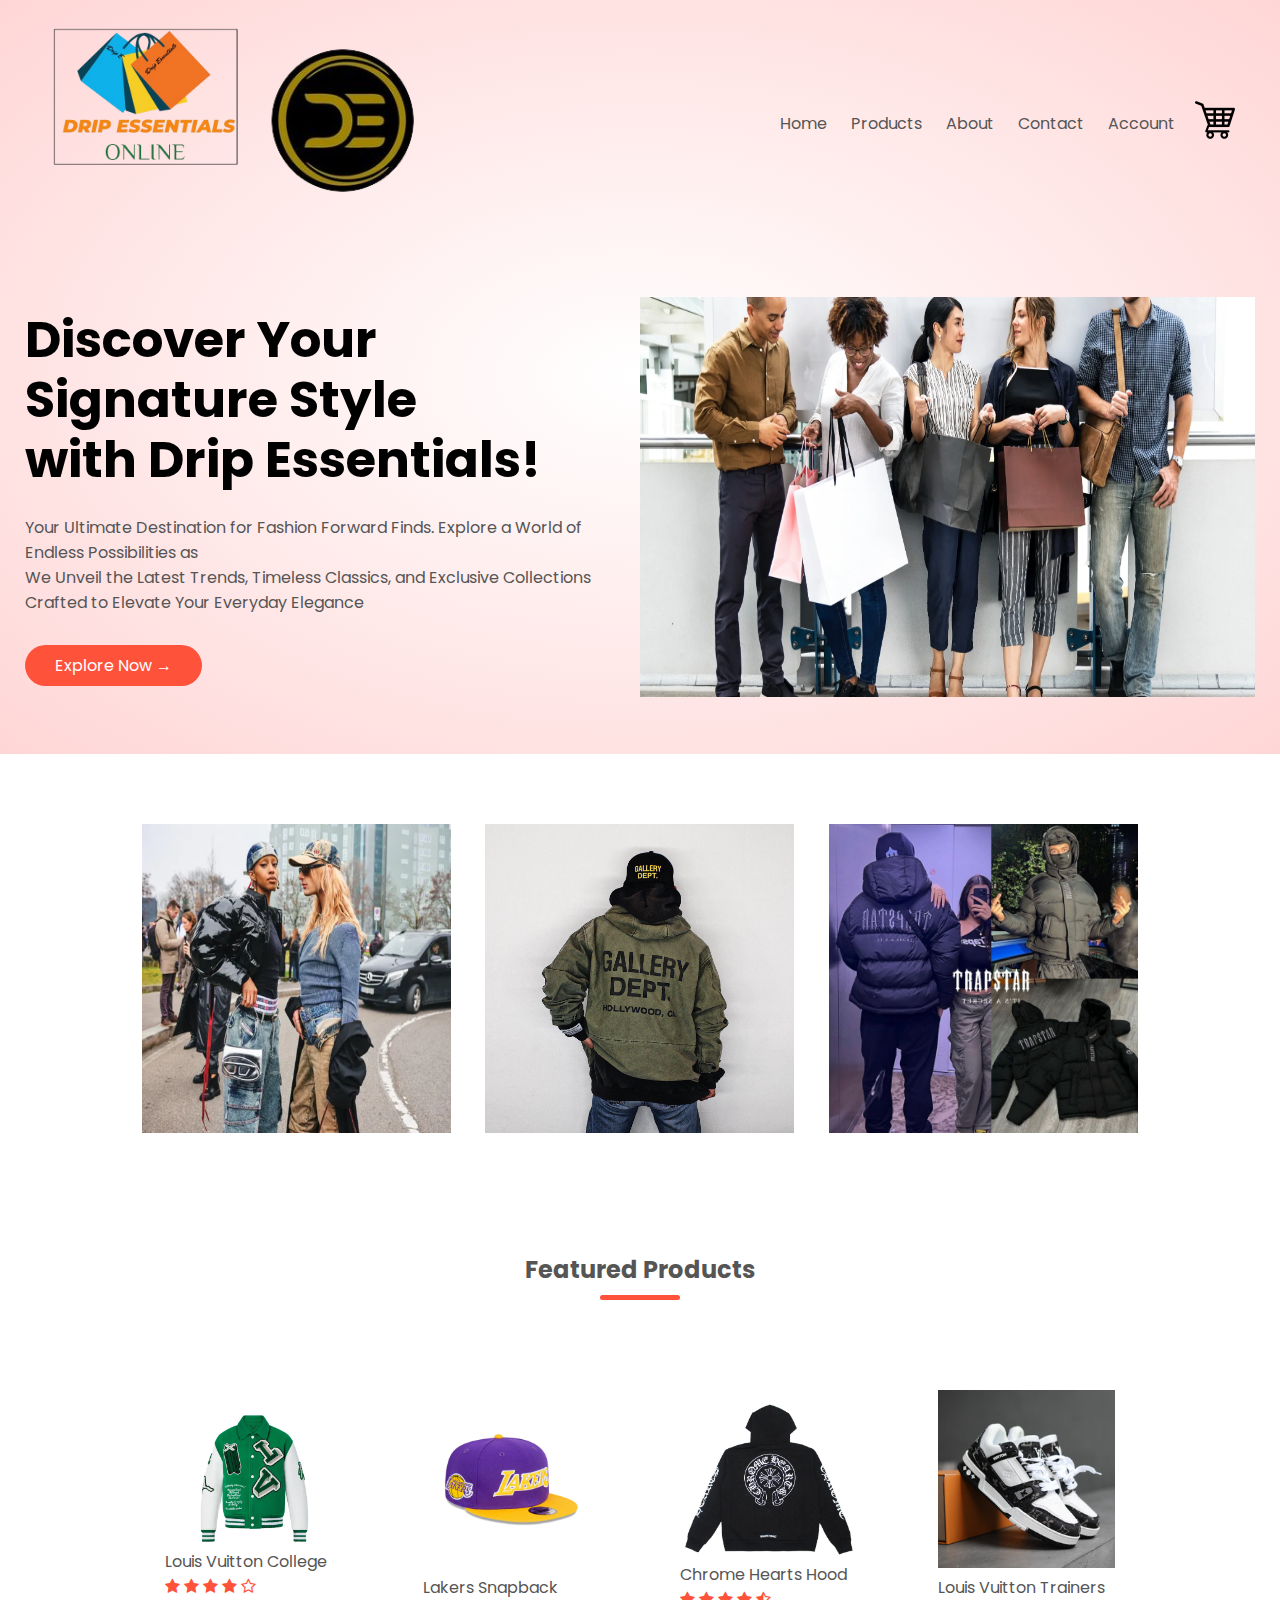
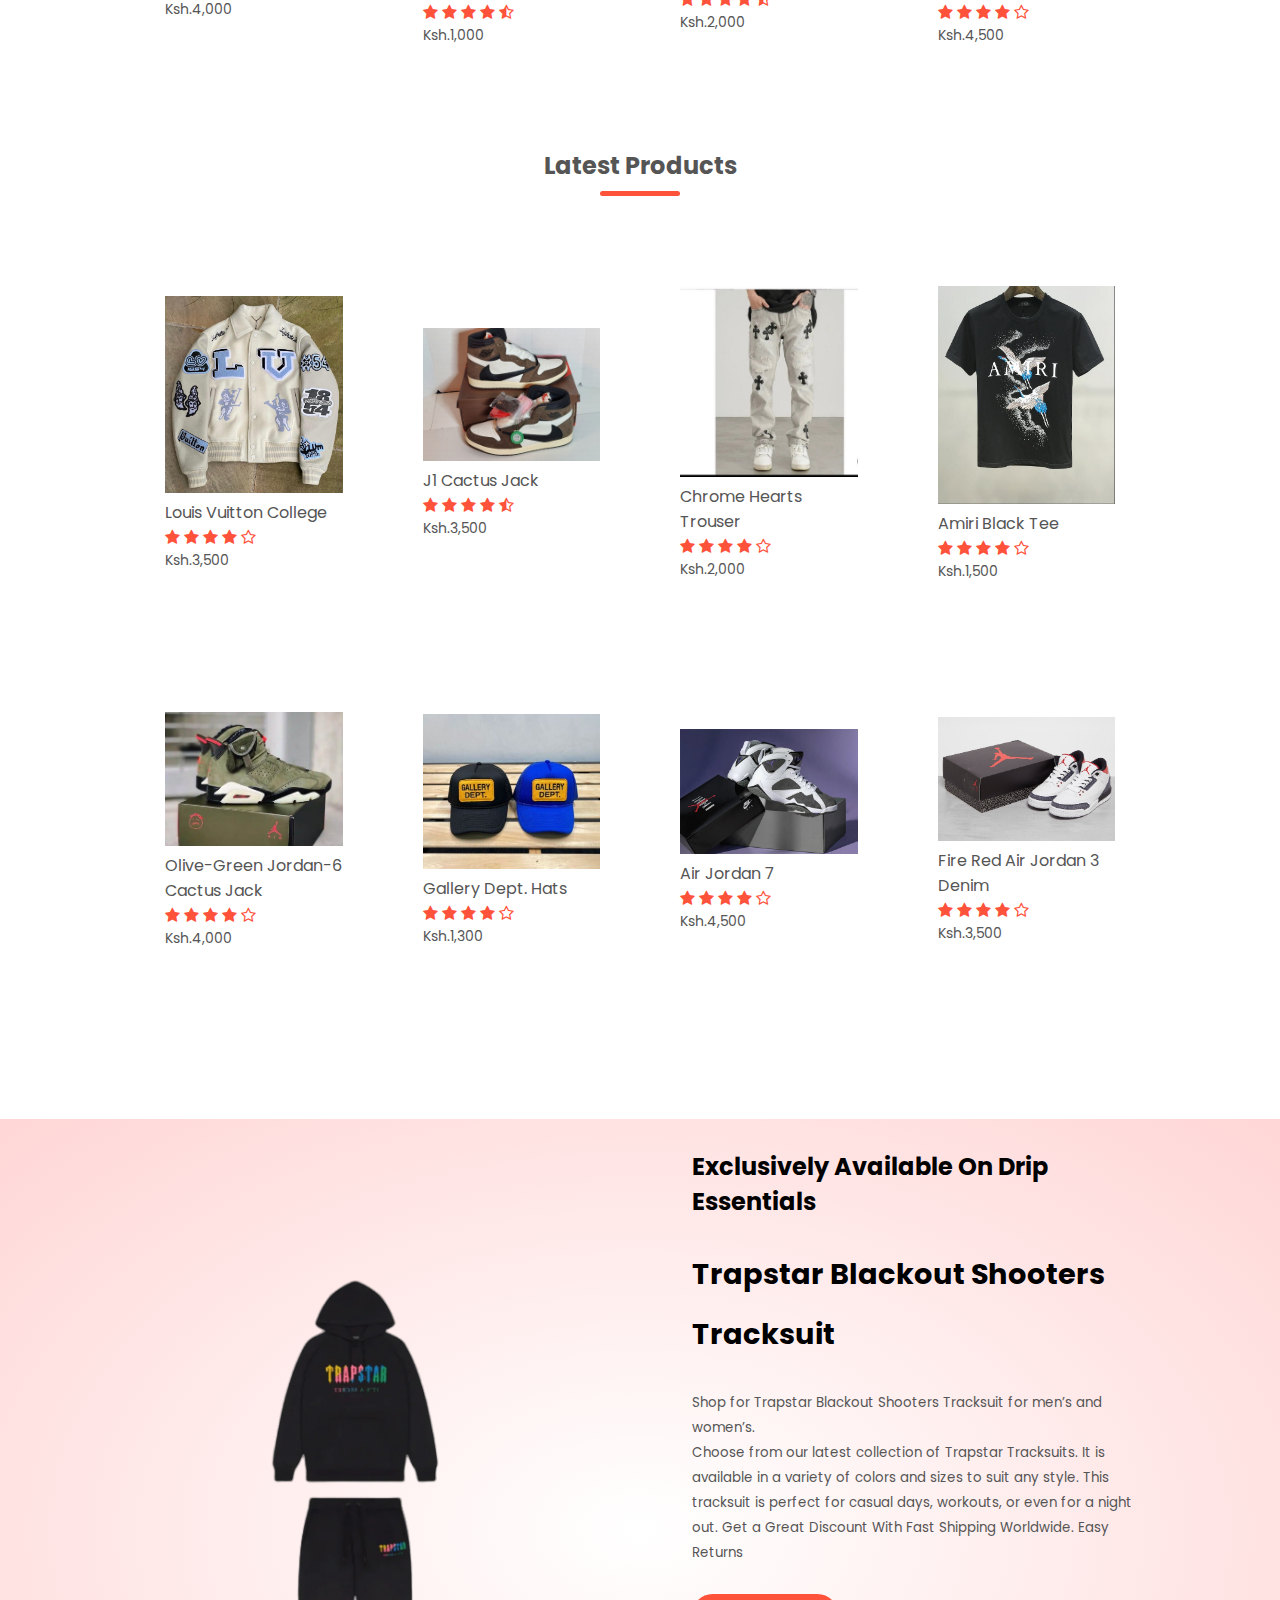
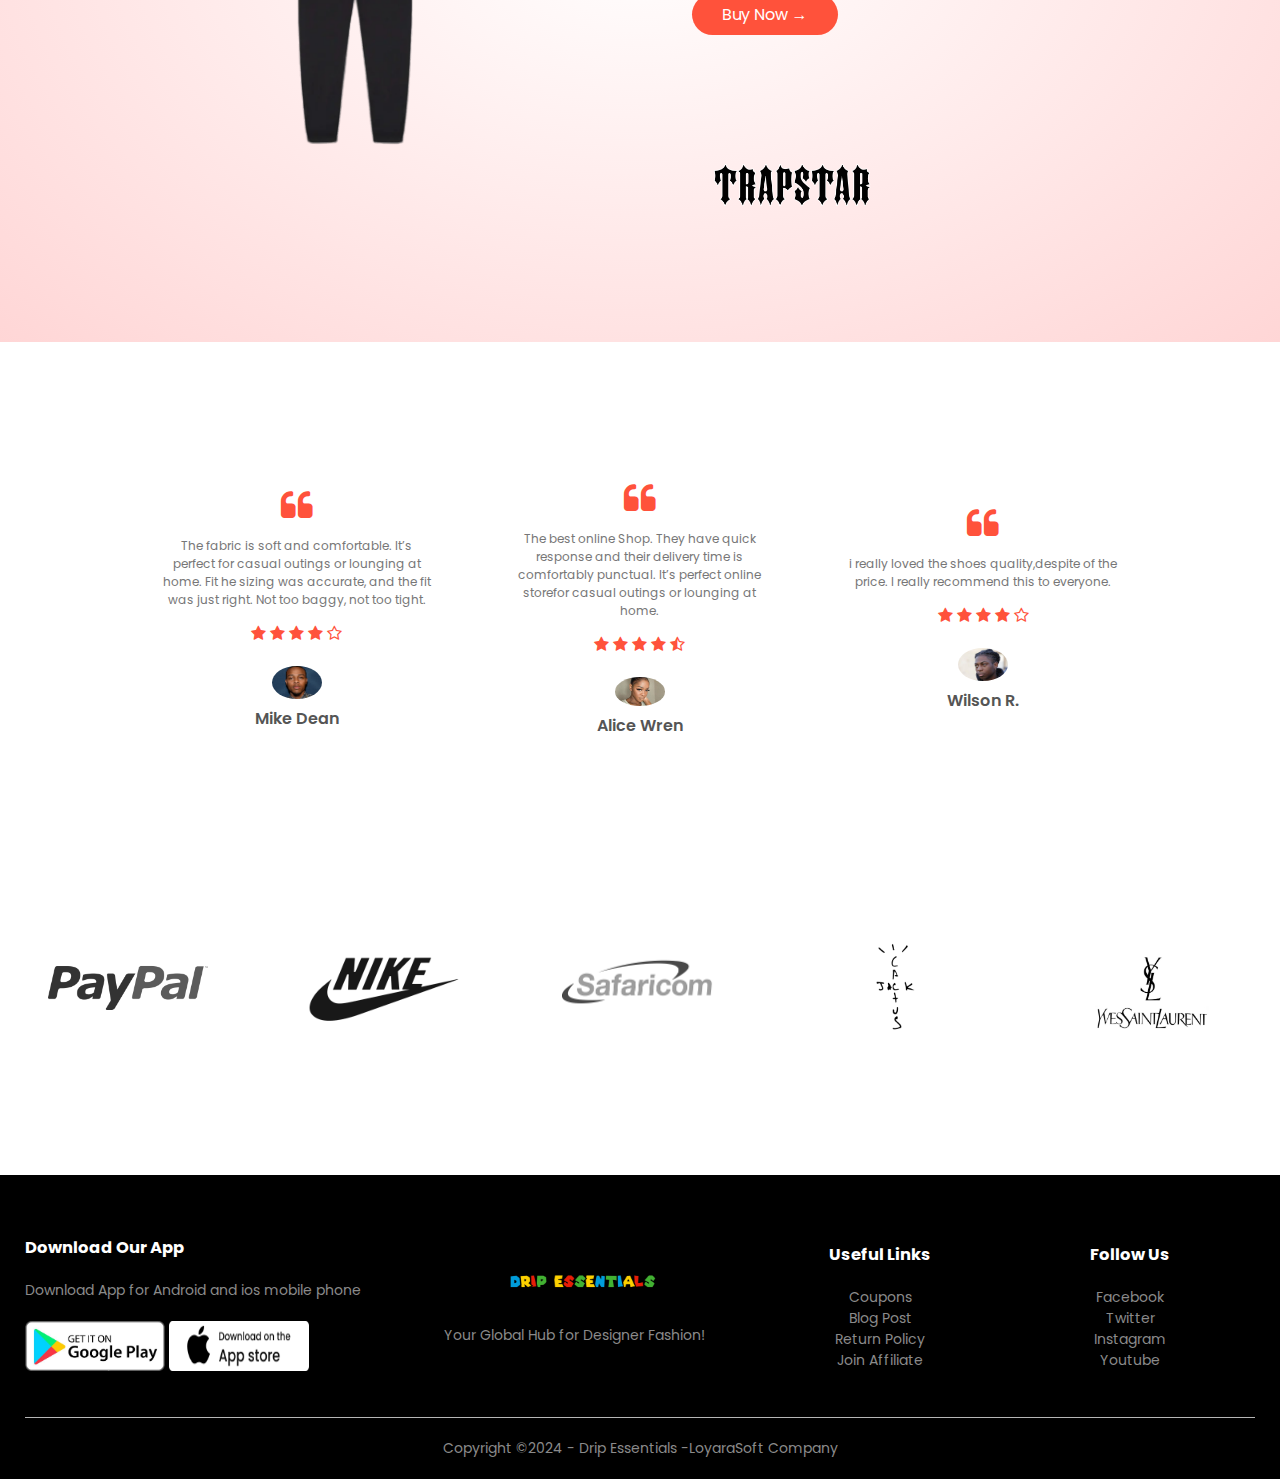
<file: index.html>
<!DOCTYPE html>
<html lang="en">
<head>
    <meta charset="UTF-8">
    <meta name="viewport" content="width=device-width, initial-scale=1.0">
    <title>Drip Essentials</title>
    
    <link rel="stylesheet" href="style.css">
    <link rel="preconnect" href="https://fonts.googleapis.com">
    <link rel="preconnect" href="https://fonts.gstatic.com" crossorigin>
    <link href="https://fonts.googleapis.com/css2?family=Poppins:ital,wght@0,100;0,200;0,300;0,400;0,500;0,600;0,700;0,800;0,900;1,100;1,200;1,300;1,400;1,500;1,600;1,700;1,800;1,900&family=Roboto+Mono:ital,wght@0,100..700;1,100..700&display=swap" rel="stylesheet">
    <link rel="stylesheet" href="https://stackpath.bootstrapcdn.com/font-awesome/4.7.0/css/font-awesome.min.css">
</head>
<body>
  
<div class="header">
    <div class="container">
        <div class="navbar">
            <div class="logo">
                <a href="index.html"><img src="Images/Drip_essentials_LOGO-official.png" width="200px"></a>
            </div>
            <div class="logo">
                <a href="index.html"><img src="Images/de-official-logo-hakeem-no-bg-.png" width="200px"></a>
            </div>
            
            <nav>
                <ul id="MenuItems">
                    <li><a href="index.html">Home</a></li>
                    <li><a href="products.html">Products</a></li>
                    <li><a href="">About</a></li>
                    <li><a href="">Contact</a></li>
                    <li><a href="account.html">Account</a></li>
                </ul>
            </nav>
            <a href="cart.html"><img src="Logo/shopping-cart-icon-2.ico" width="40px" height="40px"></a>
            <img src="Images/hamburger-menu-web.ico" width="250" class="menu-icon" onclick="menutoggle()" >
        </div>
        <div class="row">
            <div class="col-2">
                <h1>Discover Your Signature Style<br>with Drip Essentials!</h1>
                <p>Your Ultimate Destination for Fashion Forward Finds. Explore a World of Endless Possibilities as <br>We Unveil the Latest Trends, Timeless Classics, and Exclusive Collections Crafted to Elevate Your Everyday Elegance</p>
                <a href="" class="btn">Explore Now &#8594;</a>
            </div>
            <div class="col-2">
                <img src="Images/shopping.png" width="700" height="500">
            </div>
        </div>
    </div>
</div>

<div class="categories">
    <div class="small-container">
        <div class="row">
            <div class="col-3">
                <img src="Images/image2.png">   
            </div>
            <div class="col-3">
                <img src="Images/dept1.png">
            </div>
            <div class="col-3">
                <img src="Images/trapstar.png">
            </div>
            
        </div>  
    </div>
</div>

<div class="small-container">
    <h2 class="title">Featured Products</h2>
    <div class="row">
        <!-- Content for Featured Products -->
        <div class="col-4">
            <a href="product-details.html"><img src="Images/Louis-Vuitton-Varsity-Leather-Jacket-Green.png"></a>
            <a href="product-details.html"><h4>Louis Vuitton College</h4></a>
            <div class="rating">
                <i class="fa fa-star"></i>
                <i class="fa fa-star"></i>
                <i class="fa fa-star"></i>
                <i class="fa fa-star"></i>
                <i class="fa fa-star-o"></i>
            </div>
            <p>Ksh.4,000</p>
        </div>
        <div class="col-4">
            <img src="categories/lakerssnapback.png">
            <h4>Lakers Snapback</h4>
            <div class="rating">
                <i class="fa fa-star"></i>
                <i class="fa fa-star"></i>
                <i class="fa fa-star"></i>
                <i class="fa fa-star"></i>
                <i class="fa fa-star-half-o"></i>
            </div>
            <p>Ksh.1,000</p>
        </div>
        <div class="col-4">
            <img src="categories/chromeheartshood.png">
            <h4>Chrome Hearts Hood</h4>
            <div class="rating">
                <i class="fa fa-star"></i>
                <i class="fa fa-star"></i>
                <i class="fa fa-star"></i>
                <i class="fa fa-star"></i>
                <i class="fa fa-star-half-o"></i>
            </div>
            <p>Ksh.2,000</p>
        </div>
        <div class="col-4">
            <img src="categories/lvshoes.png">
            <h4>Louis Vuitton Trainers</h4>
            <div class="rating">
                <i class="fa fa-star"></i>
                <i class="fa fa-star"></i>
                <i class="fa fa-star"></i>
                <i class="fa fa-star"></i>
                <i class="fa fa-star-o"></i>
            </div>
            <p>Ksh.4,500</p>
        </div>
    </div>
</div>

<div class="small-container">
    <h2 class="title">Latest Products</h2>
    <div class="row">
        <!-- Content for Latest Products -->
        <div class="col-4">
            <img src="categories/lvcollege.png">
            <h4>Louis Vuitton College</h4>
            <div class="rating">
                <i class="fa fa-star"></i>
                <i class="fa fa-star"></i>
                <i class="fa fa-star"></i>
                <i class="fa fa-star"></i>
                <i class="fa fa-star-o"></i>
            </div>
            <p>Ksh.3,500</p>
        </div>
        <div class="col-4">
            <img src="categories/cactusjackj1.png">
            <h4>J1 Cactus Jack</h4>
            <div class="rating">
                <i class="fa fa-star"></i>
                <i class="fa fa-star"></i>
                <i class="fa fa-star"></i>
                <i class="fa fa-star"></i>
                <i class="fa fa-star-half-o"></i>
            </div>
            <p>Ksh.3,500</p>
        </div>
        <div class="col-4">
            <img src="categories/chromeheartsjeans.png">
            <h4>Chrome Hearts Trouser</h4>
            <div class="rating">
                <i class="fa fa-star"></i>
                <i class="fa fa-star"></i>
                <i class="fa fa-star"></i>
                <i class="fa fa-star"></i>
                <i class="fa fa-star-o"></i>
            </div>
            <p>Ksh.2,000</p>
        </div>
        <div class="col-4">
            <img src="categories/amirishirt1.png">
            <h4>Amiri Black Tee</h4>
            <div class="rating">
                <i class="fa fa-star"></i>
                <i class="fa fa-star"></i>
                <i class="fa fa-star"></i>
                <i class="fa fa-star"></i>
                <i class="fa fa-star-o"></i>
            </div>
            <p>Ksh.1,500</p>
        </div>
        <div class="col-4">
            <img src="categories/j6travis.png">
            <h4>Olive-Green Jordan-6 Cactus Jack</h4>
            <div class="rating">
                <i class="fa fa-star"></i>
                <i class="fa fa-star"></i>
                <i class="fa fa-star"></i>
                <i class="fa fa-star"></i>
                <i class="fa fa-star-o"></i>
            </div>
            <p>Ksh.4,000</p>
        </div>
        <div class="col-4">
            <img src="categories/gallerydeptsnaps.png">
            <h4>Gallery Dept. Hats</h4>
            <div class="rating">
                <i class="fa fa-star"></i>
                <i class="fa fa-star"></i>
                <i class="fa fa-star"></i>
                <i class="fa fa-star"></i>
                <i class="fa fa-star-o"></i>
            </div>
            <p>Ksh.1,300</p>
        </div>
        <div class="col-4">
            <img src="categories/Air-Jordan-7.png">
            <h4>Air Jordan 7</h4>
            <div class="rating">
                <i class="fa fa-star"></i>
                <i class="fa fa-star"></i>
                <i class="fa fa-star"></i>
                <i class="fa fa-star"></i>
                <i class="fa fa-star-o"></i>
            </div>
            <p>Ksh.4,500</p>
        </div>
        <div class="col-4">
            <img src="categories/Fire-Red-Air-Jordan-3-Denim.png">
            <h4>Fire Red Air Jordan 3 Denim</h4>
            <div class="rating">
                <i class="fa fa-star"></i>
                <i class="fa fa-star"></i>
                <i class="fa fa-star"></i>
                <i class="fa fa-star"></i>
                <i class="fa fa-star-o"></i>
            </div>
            <p>Ksh.3,500</p>
        </div>
    </div>
</div>

<div class="offer">
    <div class="small-container">
        <div class="row">
            <div class="col-2">
                <img src="categories1/Trapstar-Black-Candy-Flavours-Chenille-Decoded-Tracksuit.png" class="offer-img">
                   
            </div>
            <div class="col-2">
                <h2>Exclusively Available On Drip Essentials</h2>
                <h1>Trapstar Blackout Shooters Tracksuit</h1> 
                <small>Shop for Trapstar Blackout Shooters Tracksuit for men’s and women’s.<br> Choose from our latest collection of Trapstar Tracksuits. It is available in a variety of colors and sizes to suit any style. This tracksuit is perfect for casual days, workouts, or even for a night out. Get a Great Discount With Fast Shipping Worldwide. Easy Returns </small><br>
                <a href=""><a href="" class="btn">Buy Now &#8594;</a>
                <div><img src="categories1/trapstar%20logo-png-transparent-image.png" width="200" alt="Trapstar Logo"></div>
            </div>
        </div>  
    </div>
</div>
<!--------testimonial-------->
<div class="testimonial">
    <div class="small-container">
        <div class="row">
            <div class="col-3">
                <i class="fa fa-quote-left"></i>
                <p> The fabric is soft and comfortable. It’s perfect for casual outings or lounging at home.
Fit he sizing was accurate, and the fit was just right. Not too baggy, not too tight.</p>
                 <div class="rating">
                <i class="fa fa-star"></i>
                <i class="fa fa-star"></i>
                <i class="fa fa-star"></i>
                <i class="fa fa-star"></i>
                <i class="fa fa-star-o"></i>
            </div>
            <img src="ratings/user1.png">
            <h3>Mike Dean</h3>
            </div>
            <div class="col-3">
                <i class="fa fa-quote-left"></i>
                <p> The best online Shop. They have quick response and their delivery time is comfortably punctual. It’s perfect online storefor casual outings or lounging at home.</p>
                 <div class="rating">
                <i class="fa fa-star"></i>
                <i class="fa fa-star"></i>
                <i class="fa fa-star"></i>
                <i class="fa fa-star"></i>
                <i class="fa fa-star-half-o"></i>
            </div>
            <img src="ratings/user2.png">
            <h3>Alice Wren</h3>
            </div>
            <div class="col-3">
                <i class="fa fa-quote-left"></i>
                <p> i really loved the shoes quality,despite of the price. I really recommend this to everyone.
                 <div class="rating">
                <i class="fa fa-star"></i>
                <i class="fa fa-star"></i>
                <i class="fa fa-star"></i>
                <i class="fa fa-star"></i>
                <i class="fa fa-star-o"></i>
            </div>
            <img src="ratings/user5.png">
            <h3>Wilson R.</h3>
            </div>
        </div>
    </div>
</div>
  <!--  brands -->
  <div class="brands">
    <div class="small Container">
      <div class="row">
          <div class="col-5">
             <img src="Brands/Logo-PayPal-transparent-PNG.png" WIDTH="150" > 
          </div>
           <div class="col-5">
             <img src="Brands/800-NIKE.PNG" WIDTH="100" > 
          </div>
           <div class="col-5">
             <img src="Brands/safaricom.png" WIDTH="150" > 
          </div>
           <div class="col-5">
             <img src="Brands/CJ.png" WIDTH="200" > 
          </div>
           <div class="col-5">
             <img src="Brands/yves-saint-laurent-logo-hedi-slimane.PNG" WIDTH="300" > 
          </div>
           
        
      </div>  
    </div>
  </div>
  <!--------footer-------->
  <div class="footer">
      <div class="container">
          <div class="row">
             <div class="footer-col-1">
                <h3>Download Our App</h3>
                <p>Download App for Android and ios mobile phone</p>
                <div class="app-logo">
                    <img src="Logo/play_store-official.png">
                    <img src="Logo/app-store-official.png" height="50">
                </div> 
             </div> 
             <div class="footer-col-2">
                <img src="Logo/DRIP-ESSENTIALS-3.png" width="250" >
                <p>Your Global Hub for Designer Fashion!</p> 
             </div> 
             <div class="footer-col-3">
                <h3>Useful Links</h3>
               <ul>
                   <li>Coupons</li>
                   <li>Blog Post</li>
                   <li>Return Policy</li>
                   <li>Join Affiliate</li>
               </ul> 
             </div>
             <div class="footer-col-4">
                <h3>Follow Us</h3>
               <ul>
                   <li>Facebook</li>
                   <li>Twitter</li>
                   <li>Instagram</li>
                   <li>Youtube</li>
               </ul> 
             </div>
          </div>
          <hr>
          <p class="copyright">Copyright ©2024 - Drip Essentials -LoyaraSoft Company</p>
      </div>
  </div>
  <!--------js for toggle menu-------->
  <script>
      var MenuItems = document.getElementById("MenuItems");
      
      MenuItems.style.maxHeight = "0px";
      
      function menutoggle(){
          if(MenuItems.style.maxHeight == "0px")
              {
                MenuItems.style.maxHeight = "200px";   
              }
          else
              {
                   MenuItems.style.maxHeight = "0px";
              }
      }
    </script>
</body>
</html>
</file>
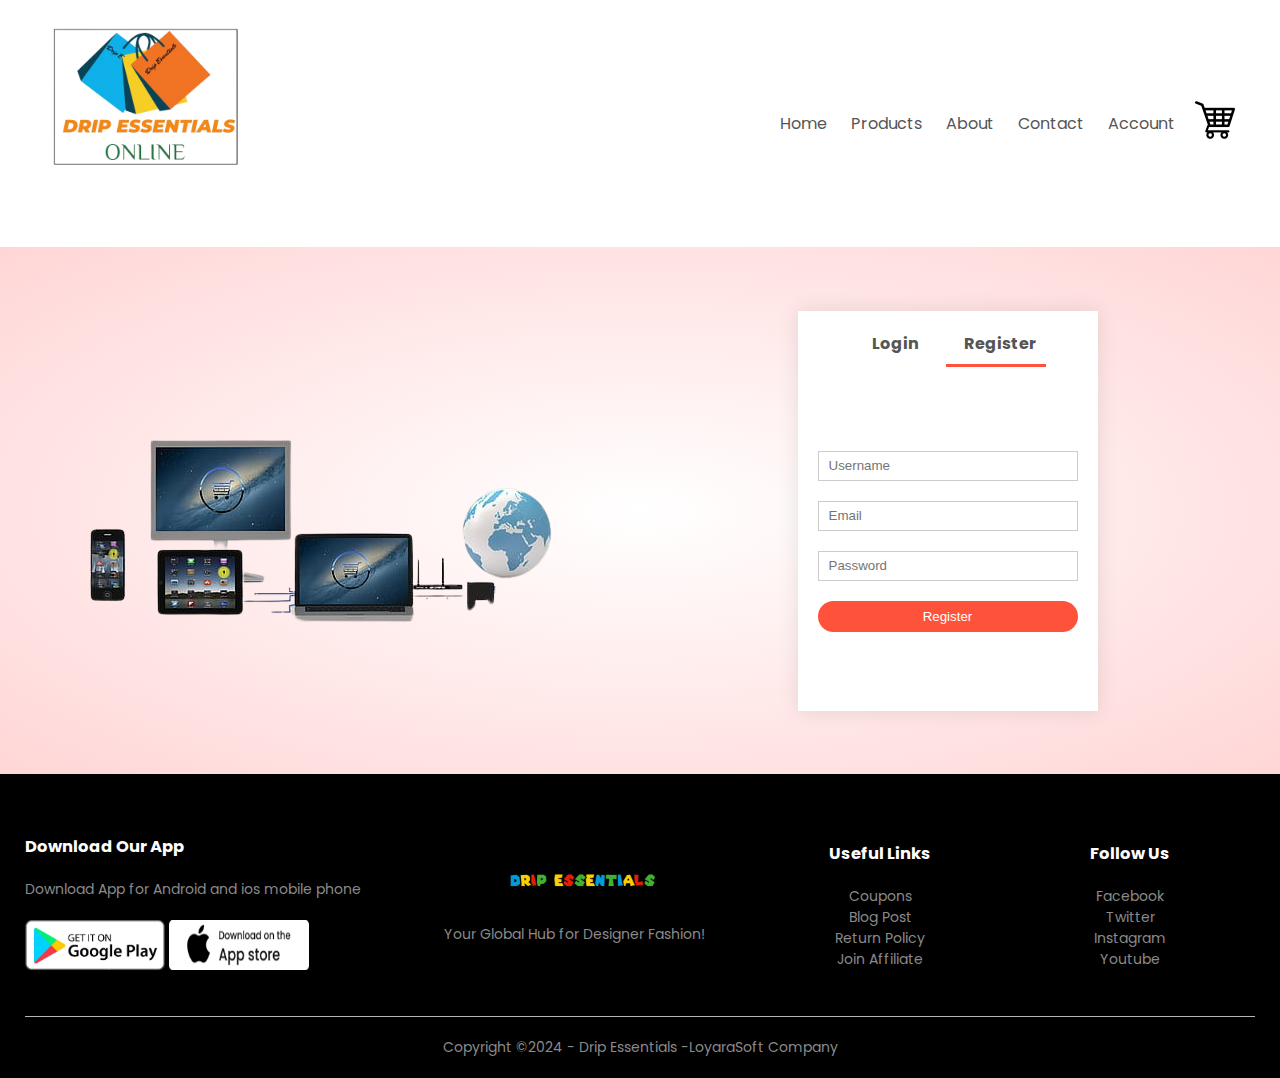
<file: account.html>
<!DOCTYPE html>
<html lang="en">
<head>
    <meta charset="UTF-8">
    <meta name="viewport" content="width=device-width, initial-scale=1.0">
    <title>All Products - Drip Essentials</title>
    
    <link rel="stylesheet" href="style.css">
    <link rel="preconnect" href="https://fonts.googleapis.com">
    <link rel="preconnect" href="https://fonts.gstatic.com" crossorigin>
    <link href="https://fonts.googleapis.com/css2?family=Poppins:ital,wght@0,100;0,200;0,300;0,400;0,500;0,600;0,700;0,800;0,900;1,100;1,200;1,300;1,400;1,500;1,600;1,700;1,800;1,900&family=Roboto+Mono:ital,wght@0,100..700;1,100..700&display=swap" rel="stylesheet">
    <link rel="stylesheet" href="https://stackpath.bootstrapcdn.com/font-awesome/4.7.0/css/font-awesome.min.css">
</head>
<body>
  
<div class="container">
        <div class="navbar">
            <div class="logo">
                <a href="index.html"><img src="Images/Drip_essentials_LOGO-official.png" width="200px"></a>
            </div>
            <nav>
                <ul id="MenuItems">
                    <li><a href="index.html">Home</a></li>
                    <li><a href="products.html">Products</a></li>
                    <li><a href="">About</a></li>
                    <li><a href="">Contact</a></li>
                    <li><a href="account.html">Account</a></li>
                </ul>
            </nav>
            <a href="cart.html"><img src="Logo/shopping-cart-icon-2.ico" width="40px" height="40px"></a>
            <img src="Images/hamburger-menu-web.ico" width="250" class="menu-icon" onclick="menutoggle()" >
        </div>
        </div>
        
  <!-------- account-page-------->
  
  <div class="account-page">
      <div class="container">
          <div class="row">
              <div class="col-2">
                 <img src="categories/ecommerce-online.png"> 
              </div>
              
            <div class="col-2">
                 <div class="form-container">
                    <div class="form-btn">
                        <span onclick="login()">Login</span>
                        <span onclick="register()">Register</span>
                        <hr id="Indicator">
                    </div>
                    <form id="LoginForm">
                        <input type="text" placeholder="Username">
                        <input type="password" placeholder="Password">
                        <button type="submit" class="btn">Login</button>
                        <a href="">Forgot password</a>
                    </form>
                    
                    <form id="RegForm">
                        <input type="text" placeholder="Username">
                        <input type="email" placeholder="Email">
                        <input type="password" placeholder="Password">
                        <button type="submit" class="btn">Register</button>
                    </form>
                     </div> 
              </div>
          </div>
      </div>
  </div>
  
  
  
  
  
  
  
  


  <!--------footer-------->
  
  <div class="footer">
      <div class="container">
          <div class="row">
             <div class="footer-col-1">
                <h3>Download Our App</h3>
                <p>Download App for Android and ios mobile phone</p>
                <div class="app-logo">
                    <img src="Logo/play_store-official.png">
                    <img src="Logo/app-store-official.png" height="50">
                </div> 
             </div> 
             <div class="footer-col-2">
                <img src="Logo/DRIP-ESSENTIALS-3.png" width="250" >
                <p>Your Global Hub for Designer Fashion!</p> 
             </div> 
             <div class="footer-col-3">
                <h3>Useful Links</h3>
               <ul>
                   <li>Coupons</li>
                   <li>Blog Post</li>
                   <li>Return Policy</li>
                   <li>Join Affiliate</li>
               </ul> 
             </div>
             <div class="footer-col-4">
                <h3>Follow Us</h3>
               <ul>
                   <li>Facebook</li>
                   <li>Twitter</li>
                   <li>Instagram</li>
                   <li>Youtube</li>
               </ul> 
             </div>
          </div>
          <hr>
          <p class="copyright">Copyright ©2024 - Drip Essentials -LoyaraSoft Company</p>
      </div>
  </div>
  <!--------js for toggle menu-------->
  <script>
      var MenuItems = document.getElementById("MenuItems");
      
      MenuItems.style.maxHeight = "0px";
      
      function menutoggle(){
          if(MenuItems.style.maxHeight == "0px")
              {
                MenuItems.style.maxHeight = "200px";   
              }
          else
              {
                   MenuItems.style.maxHeight = "0px";
              }
      }
    </script>
    
    
 <!--------js for toggle Form-------->
   
   <script>
       var LoginForm = document.getElementById("LoginForm");
       var RegForm = document.getElementById("RegForm");
       var Indicator = document.getElementById("Indicator");
       
            function register() {
                RegForm.style.transform = "translateX(0px)";
                LoginForm.style.transform = "translateX(0px)";
                 Indicator.style.transform = "translateX(100px)";
            }
       function login() {
                RegForm.style.transform = "translateX(300px)";
                LoginForm.style.transform = "translateX(300px)";
                Indicator.style.transform = "translateX(0px)";
            }
       
    </script>
   
   
   
   
    </body>
</html>
</file>
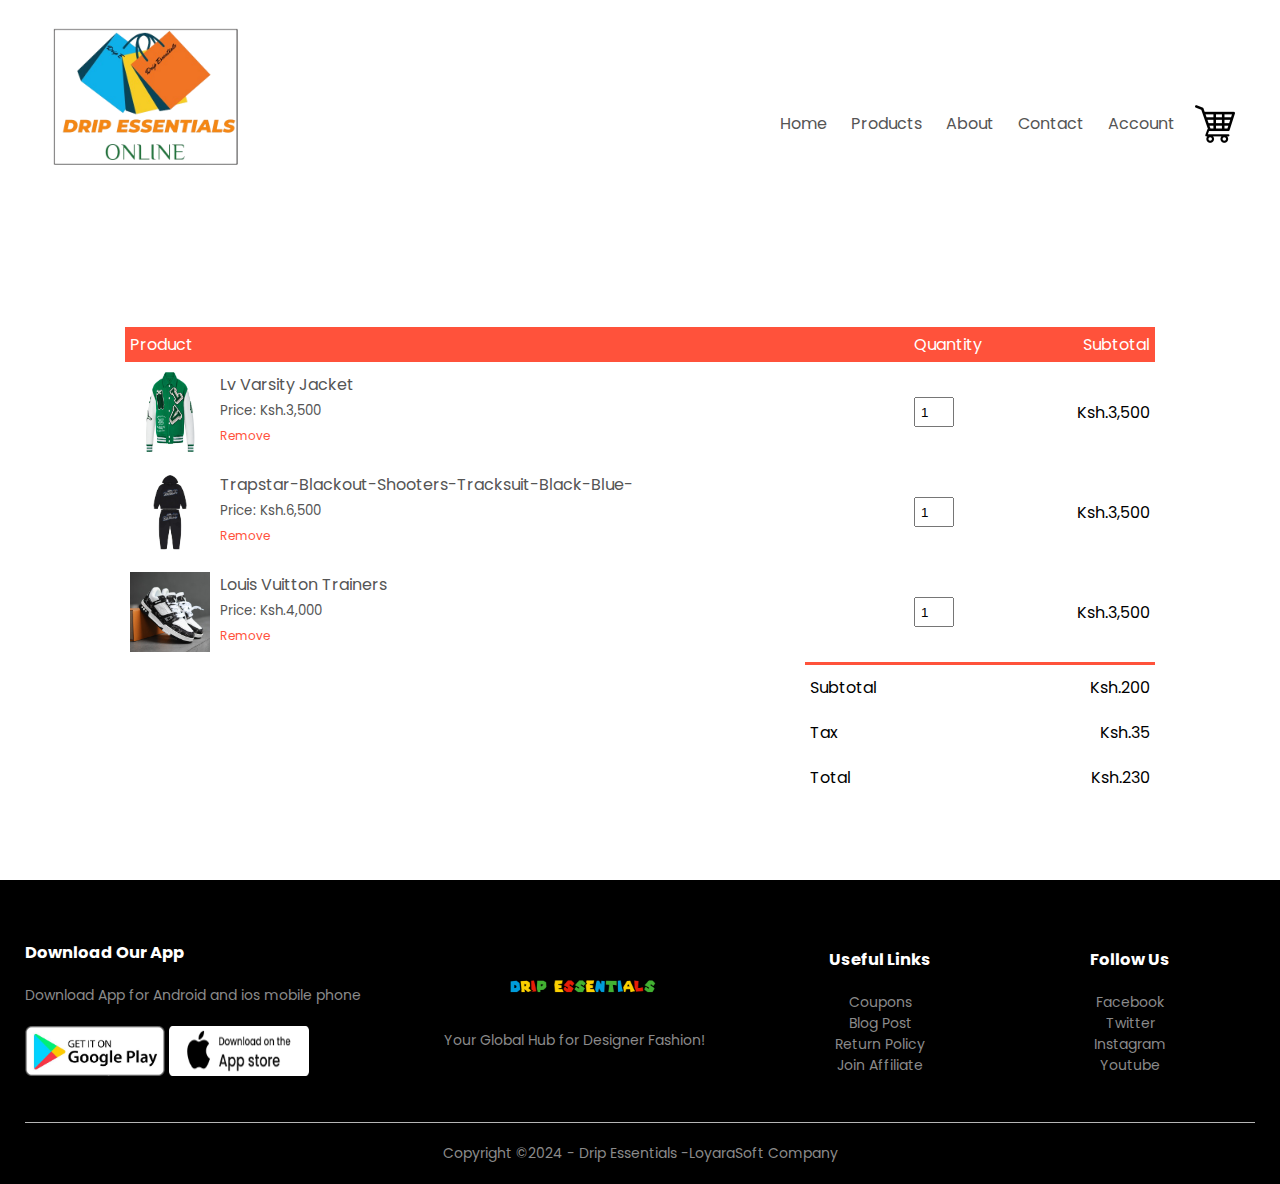
<file: cart.html>
<!DOCTYPE html>
<html lang="en">
<head>
    <meta charset="UTF-8">
    <meta name="viewport" content="width=device-width, initial-scale=1.0">
    <title>All Products - Drip Essentials</title>
    
    <link rel="stylesheet" href="style.css">
    <link rel="preconnect" href="https://fonts.googleapis.com">
    <link rel="preconnect" href="https://fonts.gstatic.com" crossorigin>
    <link href="https://fonts.googleapis.com/css2?family=Poppins:ital,wght@0,100;0,200;0,300;0,400;0,500;0,600;0,700;0,800;0,900;1,100;1,200;1,300;1,400;1,500;1,600;1,700;1,800;1,900&family=Roboto+Mono:ital,wght@0,100..700;1,100..700&display=swap" rel="stylesheet">
    <link rel="stylesheet" href="https://stackpath.bootstrapcdn.com/font-awesome/4.7.0/css/font-awesome.min.css">
</head>
<body>
  
<div class="container">
        <div class="navbar">
            <div class="logo">
                <a href="index.html"><img src="Images/Drip_essentials_LOGO-official.png" width="200px"></a>
            </div>
            <nav>
                <ul id="MenuItems">
                    <li><a href="index.html">Home</a></li>
                    <li><a href="products.html">Products</a></li>
                    <li><a href="">About</a></li>
                    <li><a href="">Contact</a></li>
                    <li><a href="account.html">Account</a></li>
                </ul>
            </nav>
            <img src="Logo/shopping-cart-icon-2.ico" width="40px" height="40px">
            <img src="Images/hamburger-menu-web.ico" width="250" class="menu-icon" onclick="menutoggle()" >
        </div>
        </div>
        
   <!----cart items details----> 
     <div class="small-container cart-page">
        
           <table>
            <tr>
                <th>Product</th>
                <th>Quantity</th>
                <th>Subtotal</th>
            </tr>
            <tr>
               <td>
                  <div class="cart-info">
                      <img src="categories/Louis-Vuitton-Varsity-Leather-Jacket-Green.png" width="300">
                      <div>
                          <p>Lv Varsity Jacket</p>
                          <small>Price: Ksh.3,500</small>
                          <br>
                          <a href="">Remove</a>
                      </div>
                  </div>
               </td>
               <td><input type="number" value="1"></td>
               <td>Ksh.3,500</td> 
            </tr>
            <tr>
               <td>
                  <div class="cart-info">
                      <img src="categories1/Trapstar-Blackout-Shooters-Tracksuit-Black-Blue-.png" width="300">
                      <div>
                          <p>Trapstar-Blackout-Shooters-Tracksuit-Black-Blue-</p>
                          <small>Price: Ksh.6,500</small>
                          <br>
                          <a href="">Remove</a>
                      </div>
                  </div>
               </td>
               <td><input type="number" value="1"></td>
               <td>Ksh.3,500</td> 
            </tr>
            <tr>
               <td>
                  <div class="cart-info">
                      <img src="categories/lvshoes.png" width="300">
                      <div>
                          <p>Louis Vuitton Trainers</p>
                          <small>Price: Ksh.4,000</small>
                          <br>
                          <a href="">Remove</a>
                      </div>
                  </div>
               </td>
               <td><input type="number" value="1"></td>
               <td>Ksh.3,500</td> 
            </tr>
        </table> 
        
        <div class="total-price">
            <table>
                <tr>
                    <td>Subtotal</td>
                    <td>Ksh.200</td>
                    
                </tr>
                <tr>
                    <td>Tax</td>
                    <td>Ksh.35</td>
                </tr>
                <tr>
                    <td>Total</td>
                    <td>Ksh.230</td>
                    
                </tr>
            </table>
        </div>
        
        
        
     </div> 


  <!--------footer-------->
  
  <div class="footer">
      <div class="container">
          <div class="row">
             <div class="footer-col-1">
                <h3>Download Our App</h3>
                <p>Download App for Android and ios mobile phone</p>
                <div class="app-logo">
                    <img src="Logo/play_store-official.png">
                    <img src="Logo/app-store-official.png" height="50">
                </div> 
             </div> 
             <div class="footer-col-2">
                <img src="Logo/DRIP-ESSENTIALS-3.png" width="250" >
                <p>Your Global Hub for Designer Fashion!</p> 
             </div> 
             <div class="footer-col-3">
                <h3>Useful Links</h3>
               <ul>
                   <li>Coupons</li>
                   <li>Blog Post</li>
                   <li>Return Policy</li>
                   <li>Join Affiliate</li>
               </ul> 
             </div>
             <div class="footer-col-4">
                <h3>Follow Us</h3>
               <ul>
                   <li>Facebook</li>
                   <li>Twitter</li>
                   <li>Instagram</li>
                   <li>Youtube</li>
               </ul> 
             </div>
          </div>
          <hr>
          <p class="copyright">Copyright ©2024 - Drip Essentials -LoyaraSoft Company</p>
      </div>
  </div>
  <!--------js for toggle menu-------->
  <script>
      var MenuItems = document.getElementById("MenuItems");
      
      MenuItems.style.maxHeight = "0px";
      
      function menutoggle(){
          if(MenuItems.style.maxHeight == "0px")
              {
                MenuItems.style.maxHeight = "200px";   
              }
          else
              {
                   MenuItems.style.maxHeight = "0px";
              }
      }
    </script>

    </body>
</html>
</file>
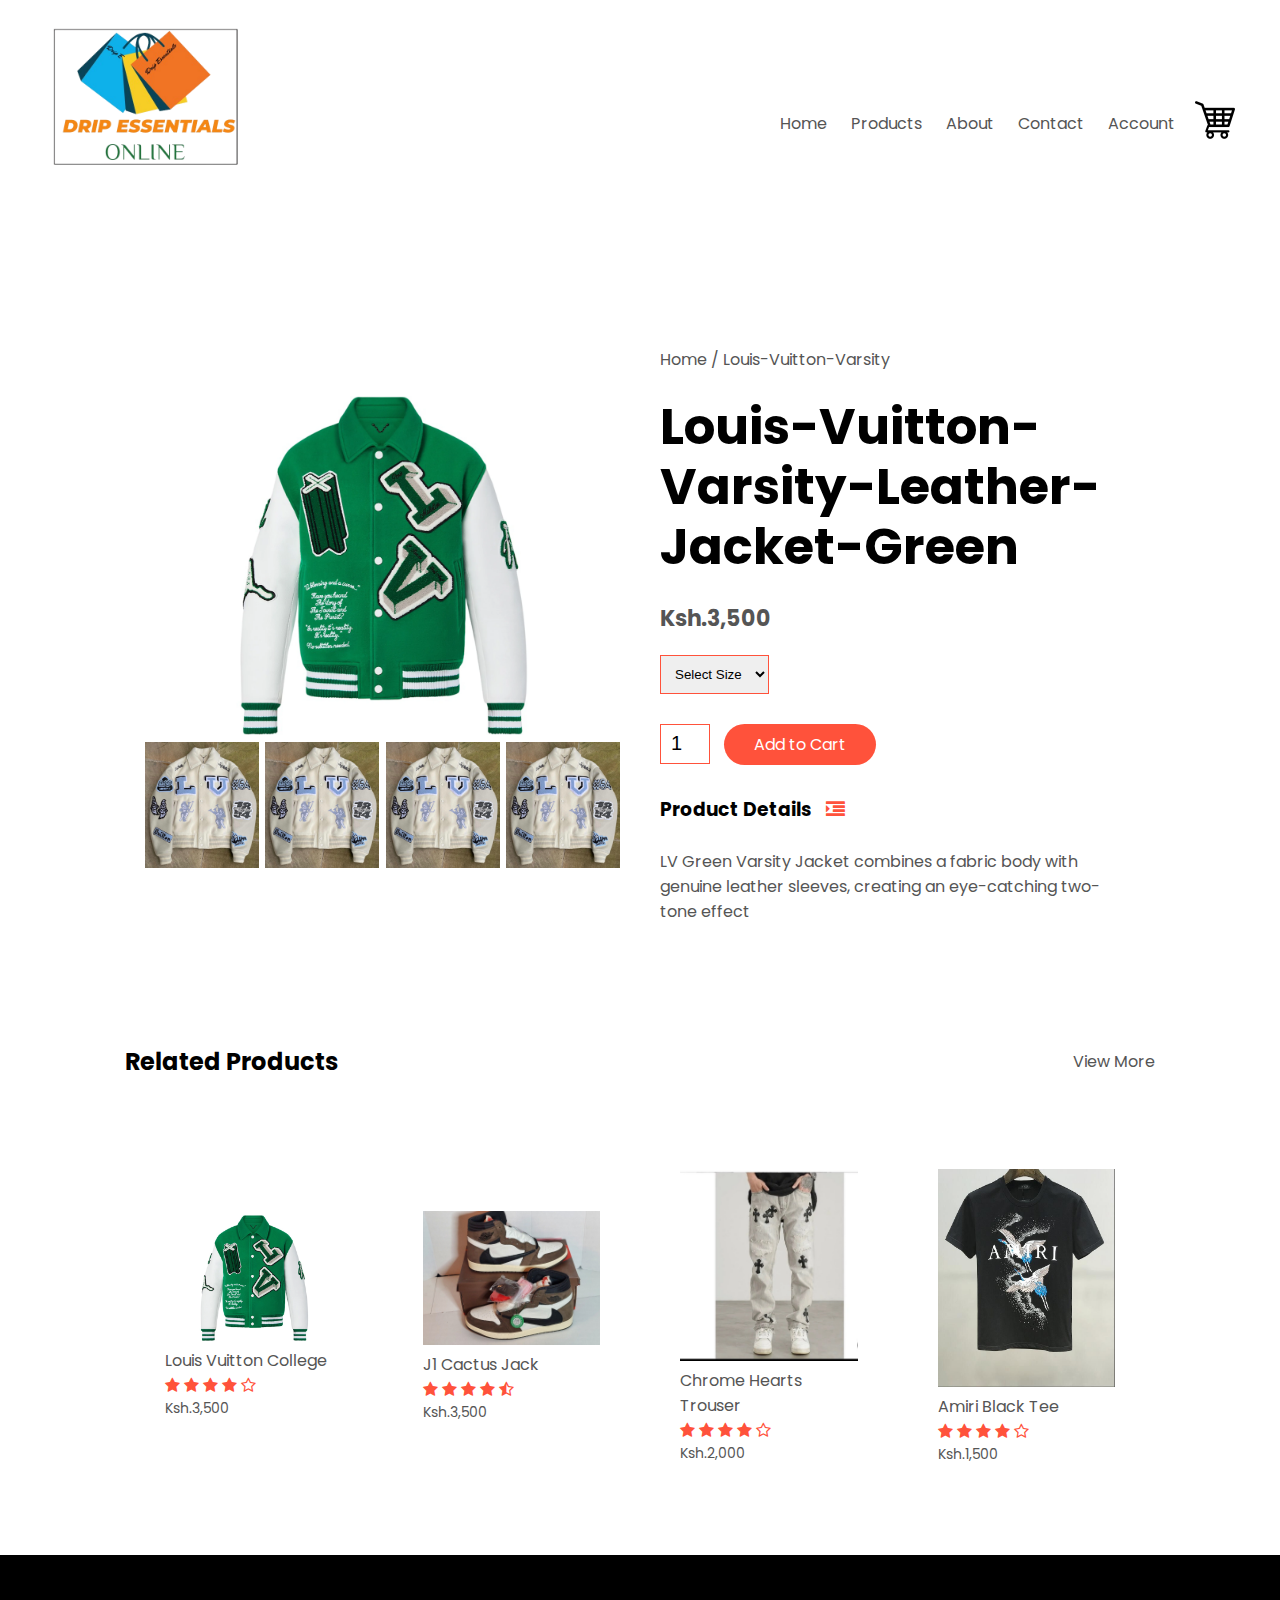
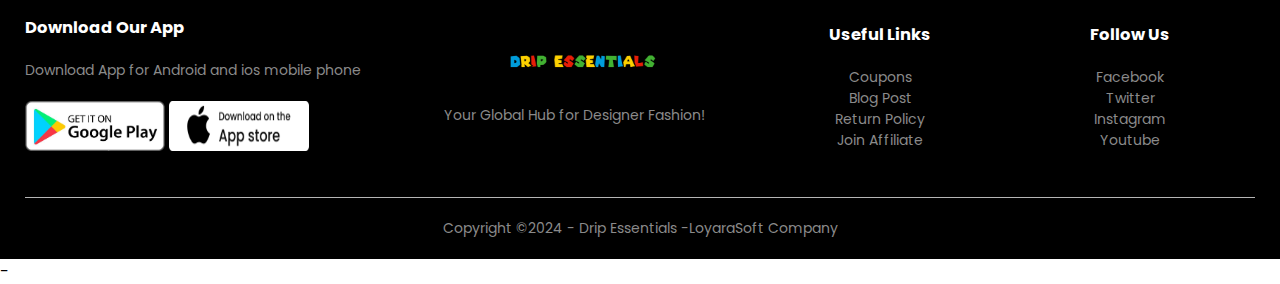
<file: product-details.html>
<!DOCTYPE html>
<html lang="en">
<head>
    <meta charset="UTF-8">
    <meta name="viewport" content="width=device-width, initial-scale=1.0">
    <title>All Products - Drip Essentials</title>
    
    <link rel="stylesheet" href="style.css">
    <link rel="preconnect" href="https://fonts.googleapis.com">
    <link rel="preconnect" href="https://fonts.gstatic.com" crossorigin>
    <link href="https://fonts.googleapis.com/css2?family=Poppins:ital,wght@0,100;0,200;0,300;0,400;0,500;0,600;0,700;0,800;0,900;1,100;1,200;1,300;1,400;1,500;1,600;1,700;1,800;1,900&family=Roboto+Mono:ital,wght@0,100..700;1,100..700&display=swap" rel="stylesheet">
    <link rel="stylesheet" href="https://stackpath.bootstrapcdn.com/font-awesome/4.7.0/css/font-awesome.min.css">
</head>
<body>
  

    <div class="container">
        <div class="navbar">
            <div class="logo">
                <a href="index.html"><img src="Images/Drip_essentials_LOGO-official.png" width="200px"></a>
            </div>
            <nav>
                <ul id="MenuItems">
                    <li><a href="index.html">Home</a></li>
                    <li><a href="products.html">Products</a></li>
                    <li><a href="">About</a></li>
                    <li><a href="">Contact</a></li>
                    <li><a href="account.html">Account</a></li>
                </ul>
            </nav>
            <a href="cart.html"><img src="Logo/shopping-cart-icon-2.ico" width="40px" height="40px"></a>
            <img src="Images/hamburger-menu-web.ico" width="250" class="menu-icon" onclick="menutoggle()" >
        </div>
        </div>
            <!------ single Products details ------->  
<div class="small-container single-product">
   <div class="row">
       <div class="col-2">
        <img src="categories/Louis-Vuitton-Varsity-Leather-Jacket-Green.png" id="ProductImg">
           <div class="small-img-row">
              <div class="small-img-col">
        <img src="categories/lvcollege.png" class="small-img">
              </div>
              <div class="small-img-col">
        <img src="categories/lvcollege.png" class="small-img"class="small-img"class="small-img">
              </div>
              <div class="small-img-col">
        <img src="categories/lvcollege.png" class="small-img"class="small-img">
              </div>
              <div class="small-img-col">
        <img src="categories/lvcollege.png" class="small-img">
              </div>
        </div>
           
           
       
       
       </div>
        <div class="col-2">
           <p>Home / Louis-Vuitton-Varsity</p>
           <h1>Louis-Vuitton-Varsity-Leather-Jacket-Green</h1>
           <h4>Ksh.3,500</h4>
           <select>
               <option>Select Size</option>
               <option>XXL</option>
               <option>XL</option>
               <option>Large</option>
               <option>Medium</option>
               <option>Small</option>
           </select>
           <input type="number" value="1">
           <a href="" class="btn">Add to Cart</a>
           
           <h3>Product Details <i class="fa fa-indent"></i></h3>
           <br>
           <p> LV Green Varsity Jacket combines a fabric body with genuine leather sleeves, creating an eye-catching two-tone effect</p>
        </div>
   </div> 
</div>

            <!------title----->
<div class="small-container">
    <div class="row row-2">
        <h2>Related Products</h2>
        <p>View More</p>
    </div>
</div>

            
            
            
            
            
            
            <!------products----->
<div class="small-container">
 <div class="row">
       <div class="col-4">
            <img src="categories/Louis-Vuitton-Varsity-Leather-Jacket-Green.png">
            <h4>Louis Vuitton College</h4>
            <div class="rating">
                <i class="fa fa-star"></i>
                <i class="fa fa-star"></i>
                <i class="fa fa-star"></i>
                <i class="fa fa-star"></i>
                <i class="fa fa-star-o"></i>
            </div>
            <p>Ksh.3,500</p>
        </div>
        <div class="col-4">
            <img src="categories/cactusjackj1.png">
            <h4>J1 Cactus Jack</h4>
            <div class="rating">
                <i class="fa fa-star"></i>
                <i class="fa fa-star"></i>
                <i class="fa fa-star"></i>
                <i class="fa fa-star"></i>
                <i class="fa fa-star-half-o"></i>
            </div>
            <p>Ksh.3,500</p>
        </div>
        <div class="col-4">
            <img src="categories/chromeheartsjeans.png">
            <h4>Chrome Hearts Trouser</h4>
            <div class="rating">
                <i class="fa fa-star"></i>
                <i class="fa fa-star"></i>
                <i class="fa fa-star"></i>
                <i class="fa fa-star"></i>
                <i class="fa fa-star-o"></i>
            </div>
            <p>Ksh.2,000</p>
        </div>
        <div class="col-4">
            <img src="categories/amirishirt1.png">
            <h4>Amiri Black Tee</h4>
            <div class="rating">
                <i class="fa fa-star"></i>
                <i class="fa fa-star"></i>
                <i class="fa fa-star"></i>
                <i class="fa fa-star"></i>
                <i class="fa fa-star-o"></i>
            </div>
            <p>Ksh.1,500</p>
        </div>
       </div>
       
</div>


 
 
  <!--------footer-------->
  <div class="footer">
      <div class="container">
          <div class="row">
             <div class="footer-col-1">
                <h3>Download Our App</h3>
                <p>Download App for Android and ios mobile phone</p>
                <div class="app-logo">
                    <img src="Logo/play_store-official.png">
                    <img src="Logo/app-store-official.png" height="50">
                </div> 
             </div> 
             <div class="footer-col-2">
                <img src="Logo/DRIP-ESSENTIALS-3.png" width="250" >
                <p>Your Global Hub for Designer Fashion!</p> 
             </div> 
             <div class="footer-col-3">
                <h3>Useful Links</h3>
               <ul>
                   <li>Coupons</li>
                   <li>Blog Post</li>
                   <li>Return Policy</li>
                   <li>Join Affiliate</li>
               </ul> 
             </div>
             <div class="footer-col-4">
                <h3>Follow Us</h3>
               <ul>
                   <li>Facebook</li>
                   <li>Twitter</li>
                   <li>Instagram</li>
                   <li>Youtube</li>
               </ul> 
             </div>
          </div>
          <hr>
          <p class="copyright">Copyright ©2024 - Drip Essentials -LoyaraSoft Company</p>
      </div>
  </div>
  <!--------js for toggle menu-------->
  <script>
      var MenuItems = document.getElementById("MenuItems");
      
      MenuItems.style.maxHeight = "0px";
      
      function menutoggle(){
          if(MenuItems.style.maxHeight == "0px")
              {
                MenuItems.style.maxHeight = "200px";   
              }
          else
              {
                   MenuItems.style.maxHeight = "0px";
              }
      }
    </script>
    -<!------js for product gallery----->
    
    <script>
        var ProductImg = document.getElementById("ProductImg");
        var SmallImg = document.getElementsByClassName("small-img");
        
         SmallImg[0].onclick = function()
         {
             ProductImg.src = SmallImg[0].src;
         }
          SmallImg[1].onclick = function()
         {
             ProductImg.src = SmallImg[1].src;
         }
         SmallImg[2].onclick = function()
         {
             ProductImg.src = SmallImg[2].src;
         }
          SmallImg[3].onclick = function()
         {
             ProductImg.src = SmallImg[3].src;
         }
        
    </script>
    
    
    
    
</body>
</html>
</file>
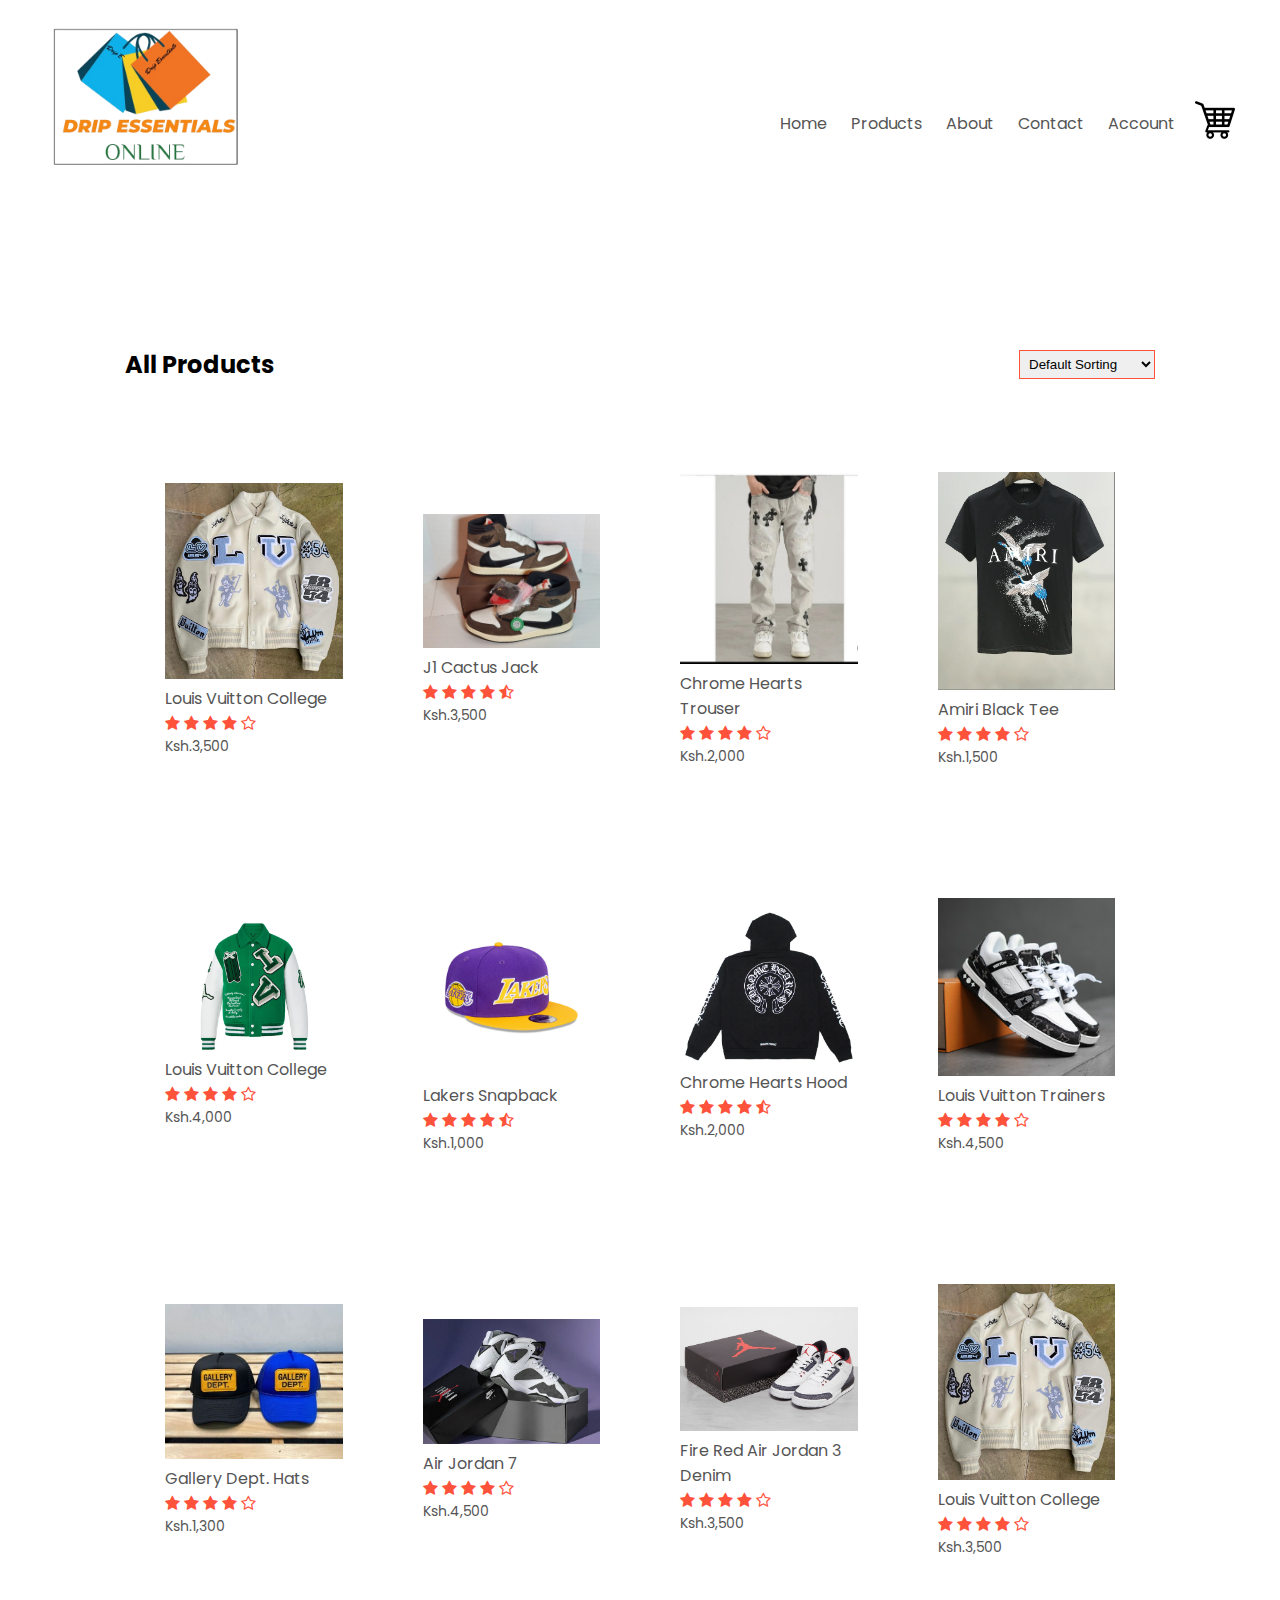
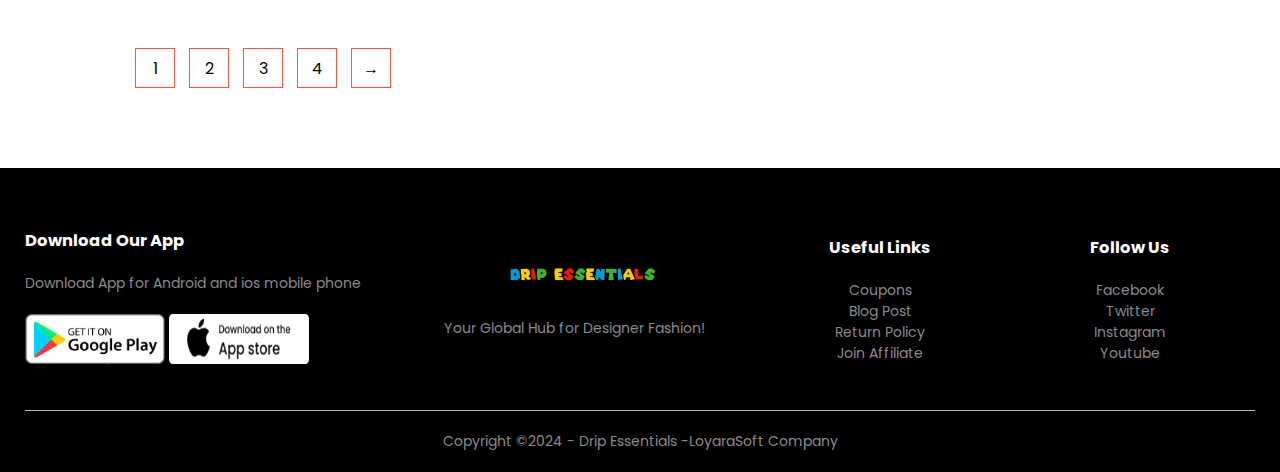
<file: products.html>
<!DOCTYPE html>
<html lang="en">
<head>
    <meta charset="UTF-8">
    <meta name="viewport" content="width=device-width, initial-scale=1.0">
    <title>All Products - Drip Essentials</title>
    
    <link rel="stylesheet" href="style.css">
    <link rel="preconnect" href="https://fonts.googleapis.com">
    <link rel="preconnect" href="https://fonts.gstatic.com" crossorigin>
    <link href="https://fonts.googleapis.com/css2?family=Poppins:ital,wght@0,100;0,200;0,300;0,400;0,500;0,600;0,700;0,800;0,900;1,100;1,200;1,300;1,400;1,500;1,600;1,700;1,800;1,900&family=Roboto+Mono:ital,wght@0,100..700;1,100..700&display=swap" rel="stylesheet">
    <link rel="stylesheet" href="https://stackpath.bootstrapcdn.com/font-awesome/4.7.0/css/font-awesome.min.css">
</head>
<body>
  

    <div class="container">
        <div class="navbar">
            <div class="logo">
                <a href="index.html"><img src="Images/Drip_essentials_LOGO-official.png" width="200px"></a>
            </div>
            <nav>
                <ul id="MenuItems">
                    <li><a href="index.html">Home</a></li>
                    <li><a href="products.html">Products</a></li>
                    <li><a href="">About</a></li>
                    <li><a href="">Contact</a></li>
                    <li><a href="account.html">Account</a></li>
                </ul>
            </nav>
            <a href="cart.html"><img src="Logo/shopping-cart-icon-2.ico" width="40px" height="40px"></a>
            <img src="Images/hamburger-menu-web.ico" width="250" class="menu-icon" onclick="menutoggle()" >
        </div>
        </div>
<!-- Content for Featured Products -->  
<div class="small-container">
  <div class="row row-2">
      <h2>All Products</h2>
      <select>
          <option>Default Sorting</option>
          <option>Sort by price</option>
          <option>Sort by popularity</option>
          <option>Sort by rating</option>
          <option>Sort by sale</option>
        </select>
  </div>
   <div class="row">
       <div class="col-4">
            <img src="categories/lvcollege.png">
            <h4>Louis Vuitton College</h4>
            <div class="rating">
                <i class="fa fa-star"></i>
                <i class="fa fa-star"></i>
                <i class="fa fa-star"></i>
                <i class="fa fa-star"></i>
                <i class="fa fa-star-o"></i>
            </div>
            <p>Ksh.3,500</p>
        </div>
        <div class="col-4">
            <img src="categories/cactusjackj1.png">
            <h4>J1 Cactus Jack</h4>
            <div class="rating">
                <i class="fa fa-star"></i>
                <i class="fa fa-star"></i>
                <i class="fa fa-star"></i>
                <i class="fa fa-star"></i>
                <i class="fa fa-star-half-o"></i>
            </div>
            <p>Ksh.3,500</p>
        </div>
        <div class="col-4">
            <img src="categories/chromeheartsjeans.png">
            <h4>Chrome Hearts Trouser</h4>
            <div class="rating">
                <i class="fa fa-star"></i>
                <i class="fa fa-star"></i>
                <i class="fa fa-star"></i>
                <i class="fa fa-star"></i>
                <i class="fa fa-star-o"></i>
            </div>
            <p>Ksh.2,000</p>
        </div>
        <div class="col-4">
            <img src="categories/amirishirt1.png">
            <h4>Amiri Black Tee</h4>
            <div class="rating">
                <i class="fa fa-star"></i>
                <i class="fa fa-star"></i>
                <i class="fa fa-star"></i>
                <i class="fa fa-star"></i>
                <i class="fa fa-star-o"></i>
            </div>
            <p>Ksh.1,500</p>
        </div>
       </div>
        <div class="row">
        <!-- Content for Featured Products -->
        <div class="col-4">
            <img src="Images/Louis-Vuitton-Varsity-Leather-Jacket-Green.png">
            <h4>Louis Vuitton College</h4>
            <div class="rating">
                <i class="fa fa-star"></i>
                <i class="fa fa-star"></i>
                <i class="fa fa-star"></i>
                <i class="fa fa-star"></i>
                <i class="fa fa-star-o"></i>
            </div>
            <p>Ksh.4,000</p>
        </div>
        <div class="col-4">
            <img src="categories/lakerssnapback.png">
            <h4>Lakers Snapback</h4>
            <div class="rating">
                <i class="fa fa-star"></i>
                <i class="fa fa-star"></i>
                <i class="fa fa-star"></i>
                <i class="fa fa-star"></i>
                <i class="fa fa-star-half-o"></i>
            </div>
            <p>Ksh.1,000</p>
        </div>
        <div class="col-4">
            <img src="categories/chromeheartshood.png">
            <h4>Chrome Hearts Hood</h4>
            <div class="rating">
                <i class="fa fa-star"></i>
                <i class="fa fa-star"></i>
                <i class="fa fa-star"></i>
                <i class="fa fa-star"></i>
                <i class="fa fa-star-half-o"></i>
            </div>
            <p>Ksh.2,000</p>
        </div>
        <div class="col-4">
            <img src="categories/lvshoes.png">
            <h4>Louis Vuitton Trainers</h4>
            <div class="rating">
                <i class="fa fa-star"></i>
                <i class="fa fa-star"></i>
                <i class="fa fa-star"></i>
                <i class="fa fa-star"></i>
                <i class="fa fa-star-o"></i>
            </div>
            <p>Ksh.4,500</p>
        </div>
        <div class="col-4">
            <img src="categories/gallerydeptsnaps.png">
            <h4>Gallery Dept. Hats</h4>
            <div class="rating">
                <i class="fa fa-star"></i>
                <i class="fa fa-star"></i>
                <i class="fa fa-star"></i>
                <i class="fa fa-star"></i>
                <i class="fa fa-star-o"></i>
            </div>
            <p>Ksh.1,300</p>
        </div>
        <div class="col-4">
            <img src="categories/Air-Jordan-7.png">
            <h4>Air Jordan 7</h4>
            <div class="rating">
                <i class="fa fa-star"></i>
                <i class="fa fa-star"></i>
                <i class="fa fa-star"></i>
                <i class="fa fa-star"></i>
                <i class="fa fa-star-o"></i>
            </div>
            <p>Ksh.4,500</p>
        </div>
        <div class="col-4">
            <img src="categories/Fire-Red-Air-Jordan-3-Denim.png">
            <h4>Fire Red Air Jordan 3 Denim</h4>
            <div class="rating">
                <i class="fa fa-star"></i>
                <i class="fa fa-star"></i>
                <i class="fa fa-star"></i>
                <i class="fa fa-star"></i>
                <i class="fa fa-star-o"></i>
            </div>
            <p>Ksh.3,500</p>
        </div>
         <div class="col-4">
            <img src="categories/lvcollege.png">
            <h4>Louis Vuitton College</h4>
            <div class="rating">
                <i class="fa fa-star"></i>
                <i class="fa fa-star"></i>
                <i class="fa fa-star"></i>
                <i class="fa fa-star"></i>
                <i class="fa fa-star-o"></i>
            </div>
            <p>Ksh.3,500</p>
        </div>
    </div>
    <div class="page-btn">
        <span>1</span>
        <span>2</span>
        <span>3</span>
        <span>4</span>
        <span>&#8594;</span>
    </div>
</div>


 
 
  <!--------footer-------->
  <div class="footer">
      <div class="container">
          <div class="row">
             <div class="footer-col-1">
                <h3>Download Our App</h3>
                <p>Download App for Android and ios mobile phone</p>
                <div class="app-logo">
                    <img src="Logo/play_store-official.png">
                    <img src="Logo/app-store-official.png" height="50">
                </div> 
             </div> 
             <div class="footer-col-2">
                <img src="Logo/DRIP-ESSENTIALS-3.png" width="250" >
                <p>Your Global Hub for Designer Fashion!</p> 
             </div> 
             <div class="footer-col-3">
                <h3>Useful Links</h3>
               <ul>
                   <li>Coupons</li>
                   <li>Blog Post</li>
                   <li>Return Policy</li>
                   <li>Join Affiliate</li>
               </ul> 
             </div>
             <div class="footer-col-4">
                <h3>Follow Us</h3>
               <ul>
                   <li>Facebook</li>
                   <li>Twitter</li>
                   <li>Instagram</li>
                   <li>Youtube</li>
               </ul> 
             </div>
          </div>
          <hr>
          <p class="copyright">Copyright ©2024 - Drip Essentials -LoyaraSoft Company</p>
      </div>
  </div>
  <!--------js for toggle menu-------->
  <script>
      var MenuItems = document.getElementById("MenuItems");
      
      MenuItems.style.maxHeight = "0px";
      
      function menutoggle(){
          if(MenuItems.style.maxHeight == "0px")
              {
                MenuItems.style.maxHeight = "200px";   
              }
          else
              {
                   MenuItems.style.maxHeight = "0px";
              }
      }
    </script>
</body>
</html>
</file>
<file: style.css>
* {
    margin: 0;
    padding: 0;
    box-sizing: border-box;
}

body {
    font-family: 'Poppins', sans-serif;
}

.navbar {
    display: flex;
    align-items: center;
    padding: 20px;
}

nav {
    flex: 1;
    text-align: right;
}

nav ul {
    display: inline-block;
    list-style-type: none;
}

nav ul li {
    display: inline-block;
    margin-right: 20px;
}

a {
    text-decoration: none;
    color: #555;
}

p {
    color: #555;
}

.container {
    max-width: 1300px;
    margin: auto;
    padding-left: 25px;
    padding-right: 25px;
}

.row {
    display: flex;
    align-items: center;
    flex-wrap: wrap;
    justify-content: space-around;
}

.col-2 {
    flex-basis: 50%;
    min-width: 300px;
}

.col-2 img {
    max-width: 100%;
    padding: 50px 0;
}

.col-2 h1 {
    font-size: 50px;
    line-height: 60px;
    margin: 25px 0;
}

.btn {
    display: inline-block;
    background: #ff523b;
    color: #fff;
    padding: 8px 30px;
    margin: 30px 0;
    border-radius: 30px;
    transition: background 0.5s;
}

.btn:hover {
    background: #563434;
}

.header {
    background: radial-gradient(#fff, #ffd6d6);
}

.header .row {
    margin-top: 0px;
}

.categories {
    margin: 70px 0;
}

.col-3 {
    flex-basis: 30%;
    min-width: 250px;
    margin-bottom: 30px;
}

.col-3 img {
    width: 100%;
}

.small-container {
    max-width: 1080px;
    margin: auto;
    padding-left: 25px;
    padding-right: 25px;
}

.col-4 {
    flex-basis: 25%;
    padding: 40px;
    min-width: 250px;
    margin-bottom: 50px;
    transition: transform 0.9s;
}

.col-4 img {
    width: 100%;
}

.title {
    text-align: center;
    margin: 0 auto 50px;
    position: relative;
    line-height: 60px;
    color: #555;
}

.title::after {
    content: '';
    background: #ff523b;
    width: 80px;
    height: 5px;
    border-radius: 5px;
    position: absolute;
    bottom: 0;
    left: 50%;
    transform: translateX(-50%);
}

h4 {
    color: #555;
    font-weight: normal;
}

.col-4 p {
    font-size: 14px;
}

.rating .fa {
    color: #ff523b;
}

.col-4:hover {
    transform: translateY(-5px);
}

/*--------offer--------*/   
.offer {
    background: radial-gradient(#fff, #ffd6d6);
    margin-top: 80px;
    padding: 30px 0;
}

.offer .row {
    justify-content: space-between;
    align-items: center;
}

.offer .col-2 {
    flex-basis: 45%;
    min-width: 300px;
    margin-bottom: 20px;
}

.offer .col-2 img {
    max-width: 100%;
    padding: 20px;
}

.offer .col-2 p {
    margin-top: 20px;
}

.offer .col-2 h1 {
    font-size: 1.8rem;
}

.offer .col-2 small {
    color: #555;
}

.offer .col-2 div {
    margin-top: 20px;
}

.offer .col-2 div img {
    max-width: 100%;
    height: auto;
}

small {
    color: #555;
}

/*--------testimonial--------*/
.testimonial {
    padding-top: 100px;
}

.testimonial .col-3 {
    text-align: center;
    padding: 40px 20px;
    box-shadow: 0 0 20px 0px rgba(0, 0, 0, 0);
    cursor: pointer;
    transition: transform 0.5s;
}

.testimonial .col-3 img {
    width: 50px;
    margin-top: 20px;
    border-radius: 50%;
}

.testimonial .col-3:hover {
    transform: translateY(-10px);
}

.fa.fa-quote-left {
    font-size: 34px;
    color: #ff523b;
}

.col-3 p {
    font-size: 12px;
    margin: 12px 0;
    color: #777;
}

.testimonial .col-3 h3 {
    font-weight: 600;
    color: #555;
    font-size: 16px;
}

/*--------BRANDS--------*/
.brands {
    margin: 100px auto;
}

.col-5 {
    width: 160px;
}

.col-5 img {
    width: 100%;
    cursor: pointer;
    filter: grayscale(100%);
}

.col-5 img:hover {
    filter: grayscale(0);
}

/*--------footer--------*/
.footer {
    background: #000;
    color: #8a8a8a;
    font-size: 14px;
    padding: 60px 0 20px;
}

.footer p {
    color: #8a8a8a;
}

.footer h3 {
    color: #fff;
    margin-bottom: 20px;
}

.footer-col-1,
.footer-col-2,
.footer-col-3,
.footer-col-4 {
    min-width: 250px;
    margin-bottom: 20px;
}

.footer-col-1 {
    flex-basis: 30%;
}

.footer-col-2 {
    flex: 1;
    text-align: center;
}

.footer-col-2 img {
    width: 180px;
    margin-bottom: 20px;
}

.footer-col-3,
.footer-col-4 {
    flex-basis: 12%;
    text-align: center;
}

ul {
    list-style-type: none;
}

.app-logo {
    margin-top: 20px;
}

.app-logo img {
    width: 140px;
}

.footer hr {
    border: none;
    background: #b5b5b5;
    height: 1px;
    margin: 20px 0;
}

.copyright {
    text-align: center;
}

.menu-icon {
    width: 28px;
    margin-left: 20px;
    cursor: pointer;
    display: none;
}

/*--------media query for menu--------*/
@media only screen and (max-width: 600px) {
    nav ul {
        position: absolute;
        top: 70px;
        left: 0;
        background: #333;
        width: 100%;
        overflow: hidden;
        transition: max-height 0.5s;
    }

    nav ul li {
        display: block;
        margin-right: 50px;
        margin-top: 10px;
        margin-bottom: 10px;
    }

    nav ul li a {
        color: #fff;
    }

    .menu-icon {
        display: block;
        cursor: pointer;
    }
}

/*--------all products page--------*/
.row-2 {
    justify-content: space-between;
    margin: 100px auto 50px;
}

select {
    border: 1px solid #ff523b;
    padding: 5px;
}

select:focus {
    outline: none;
}

.page-btn {
    margin: 0 auto 80px;
}

.page-btn span {
    display: inline-block;
    border: 1px solid #ff523b;
    margin-left: 10px;
    width: 40px;
    height: 40px;
    text-align: center;
    line-height: 40px;
    cursor: pointer;
}

.page-btn span:hover {
    background: #ff523b;
    color: #fff;
}

/*Single product details*/
.single-product {
    margin-top: 80px;
}

.single-product .col-2 img {
    padding: 0;
}

.single-product .col-2 {
    padding: 20px;
}

.single-product h4 {
    margin: 20px 0;
    font-size: 22px;
    font-weight: bold;
}

.single-product select {
    display: block;
    padding: 10px;
    margin-top: 20px;
}

.single-product input {
    width: 50px;
    height: 40px;
    padding: 10px;
    font-size: 20px;
    margin-right: 10px;
    border: 1px solid #ff523b;
}

input:focus {
    outline: none;
}

.single-product .fa {
    color: #ff523b;
    margin-left: 10px;
}

.small-img-row {
    display: flex;
    justify-content: space-between;
}

.small-img-col {
    flex-basis: 24%;
    cursor: pointer;
}

/*----cart items details----*/
.cart-page {
    margin: 80px auto;
}

table {
    width: 100%;
    border-collapse: collapse;
}
.cart-info {
    display: flex;
    flex-wrap: wrap
}
th {
    text-align: left;
    padding: 5px;
    color: #fff;
    background: #ff523b;
    font-weight: normal;
}
td {
    padding: 10px 5px
}
td input {
    width: 40px;
    height: 30px;
    padding: 5px;
    
        
}
td a {
    color: #ff523b;
    font-size: 12px;
}
td img {
    width: 80px;
    height: 80px;
    margin-right: 10px;
}
.total-price {
    display: flex;
    justify-content: flex-end;
}
.total-price table {
    border-top: 3px solid #ff523b;
    width: 100%;
    max-width: 350px; 
}

td:last-child {
    text-align: right;
}
th:last-child {
    text-align: right;
}

/*--------account-page--------*/
.account-page {
    padding: 50px 0;
    background: radial-gradient(#fff,#ffd6d6);
}

.form-container {
    background: #fff;
    width: 300px;
    height: 400px;
    position: relative;
    text-align: center;
    padding: 20px 0;
    margin: auto;
    box-shadow: 0 0 20px 0px rgba(0,0,0,0.1);
    overflow: hidden;
}
.form-container span {
    font-weight: bold;
    padding: 0 10PX;
    color: #555;
    cursor: pointer;
    width: 100PX;
    display: inline-block;
}
.form-btn {
    display: inline-block;
    
}

.form-container form{
    max-width: 300px;
    padding: 0 20px;
    position: absolute;
    top: 130px;
    transition: transform 1s;     
}
form input{
    width: 100%;
    height: 30px;
    margin: 10px 0;
    padding: 0 10px;
    border: 1px solid #ccc;
}

form .btn {
    width: 100%;
    border: none;
    cursor: pointer;
    margin: 10px 0;
        
}

form .btn:focus {
    outline: none;
}
#LoginForm {
    left: -300px;
    
}
#RegForm {
    left: 0;
}
form a {
    font-size: 12px;
}
#Indicator {
    width: 100px;
    border: none;
    background: #ff523b;
    height: 3px;
    margin-top: 8px;
    transform: translateX(100px);
     transition: transform 1s;  
}





/*--------media query for less than 600 screen size--------*/
@media only screen and (max-width: 400px) {
    .row {
        text-align: center;
    }

    .col-2,
    .col-3,
    .col-4 {
        flex-basis: 100%;
    }

    .single-product .row {
        text-align: left;
    }

    .single-product .col-2 {
        padding: 20px 0;
    }

    .single-product h1 {
        font-size: 26px;
        line-height: 32px;
    }
    .cart-info p {
        display: none;
    }
    
}
</file>
